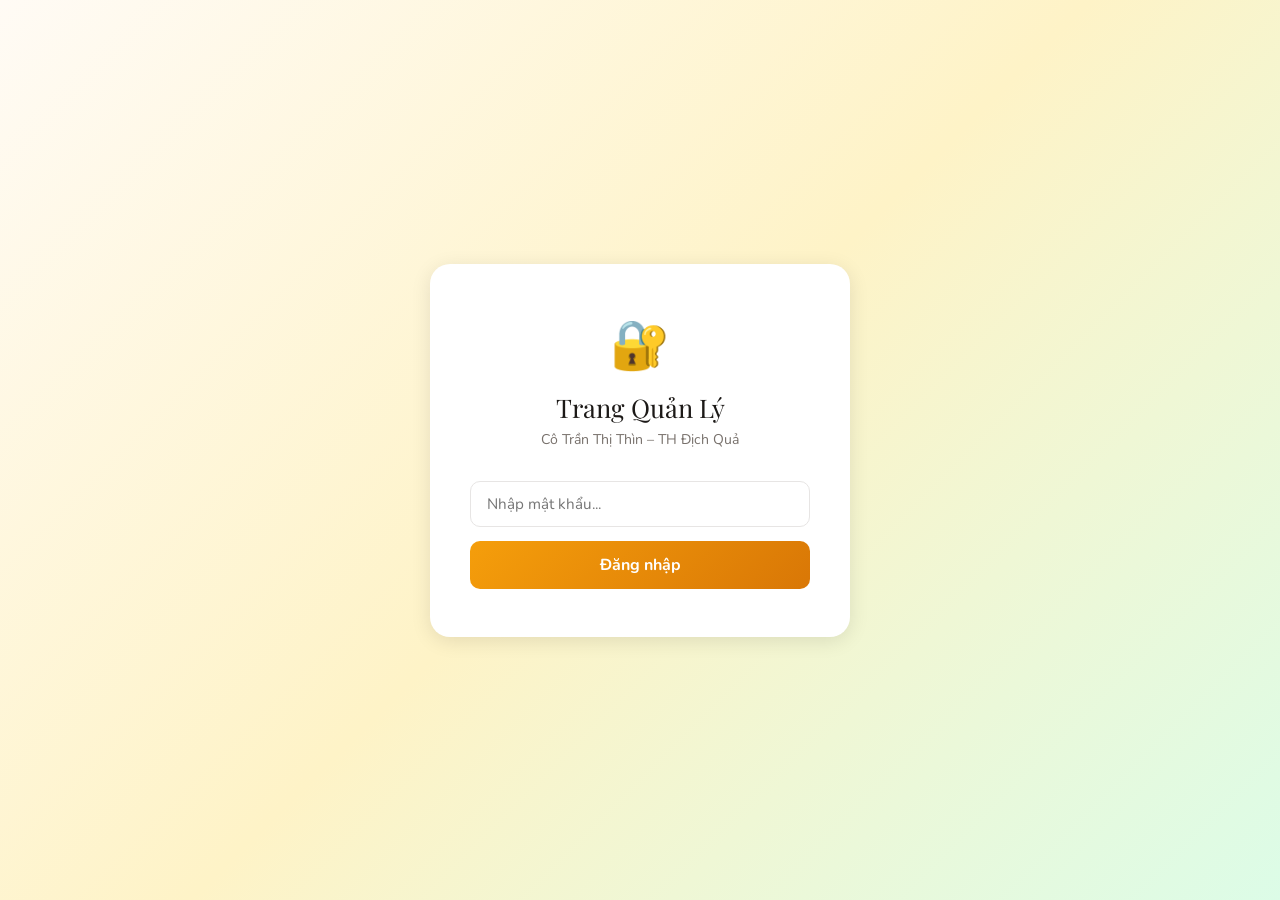
<file: admin.html>
<!DOCTYPE html>
<html lang="vi">
<head>
  <meta charset="UTF-8"/>
  <meta name="viewport" content="width=device-width, initial-scale=1.0"/>
  <title>Quản lý – Cô Thìn</title>
  <link href="https://fonts.googleapis.com/css2?family=Nunito:wght@400;600;700&family=Playfair+Display:wght@700&display=swap" rel="stylesheet"/>
  <style>
    :root {
      --amber:#f59e0b; --amber-dark:#d97706; --green:#16a34a;
      --cream:#fffbf5; --border:#e7e5e4; --text:#1c1917;
      --text-mid:#44403c; --text-light:#78716c;
      --radius:14px; --shadow:0 4px 20px rgba(0,0,0,0.1);
    }
    *{box-sizing:border-box;margin:0;padding:0;}
    body{font-family:'Nunito',sans-serif;background:#f5f5f4;color:var(--text);min-height:100vh;}
    a{text-decoration:none;color:inherit;}

    /* LOGIN */
    .login-wrap{min-height:100vh;display:flex;align-items:center;justify-content:center;background:linear-gradient(135deg,#fffbf5,#fef3c7,#dcfce7);}
    .login-box{background:white;border-radius:20px;padding:48px 40px;width:100%;max-width:420px;box-shadow:var(--shadow);text-align:center;}
    .login-icon{font-size:3rem;margin-bottom:12px;}
    .login-title{font-family:'Playfair Display',serif;font-size:1.6rem;margin-bottom:6px;}
    .login-sub{font-size:0.88rem;color:var(--text-light);margin-bottom:32px;}
    .login-box input{width:100%;padding:12px 16px;border:1.5px solid var(--border);border-radius:10px;font-family:'Nunito',sans-serif;font-size:0.95rem;margin-bottom:14px;outline:none;transition:border-color .2s;}
    .login-box input:focus{border-color:var(--amber);}
    .login-btn{width:100%;padding:13px;background:linear-gradient(135deg,var(--amber),var(--amber-dark));color:white;border:none;border-radius:10px;font-size:1rem;font-weight:700;cursor:pointer;font-family:'Nunito',sans-serif;transition:opacity .2s;}
    .login-btn:hover{opacity:.9;}
    .login-err{color:#ef4444;font-size:0.85rem;margin-top:10px;display:none;}

    /* ADMIN LAYOUT */
    .admin-wrap{display:none;min-height:100vh;}
    .admin-header{background:white;border-bottom:1px solid var(--border);padding:0 24px;height:64px;display:flex;align-items:center;justify-content:space-between;position:sticky;top:0;z-index:100;}
    .admin-brand{display:flex;align-items:center;gap:10px;font-weight:700;font-size:1rem;}
    .admin-brand span{font-size:1.5rem;}
    .admin-header-right{display:flex;align-items:center;gap:12px;}
    .btn-visit{padding:8px 18px;border-radius:20px;background:#fef3c7;color:var(--amber-dark);border:1.5px solid #fde68a;font-size:0.85rem;font-weight:700;cursor:pointer;font-family:'Nunito',sans-serif;}
    .btn-logout{padding:8px 18px;border-radius:20px;background:#fee2e2;color:#dc2626;border:1.5px solid #fecaca;font-size:0.85rem;font-weight:700;cursor:pointer;font-family:'Nunito',sans-serif;}

    .admin-body{max-width:1000px;margin:0 auto;padding:32px 20px;}

    /* TABS */
    .tabs{display:flex;gap:8px;margin-bottom:28px;border-bottom:2px solid var(--border);padding-bottom:0;}
    .tab-btn{padding:10px 20px;border:none;background:none;font-family:'Nunito',sans-serif;font-size:0.9rem;font-weight:700;color:var(--text-light);cursor:pointer;border-bottom:3px solid transparent;margin-bottom:-2px;transition:all .2s;}
    .tab-btn.active{color:var(--amber-dark);border-bottom-color:var(--amber);}

    .tab-content{display:none;}
    .tab-content.active{display:block;}

    /* FORM CARD */
    .form-card{background:white;border-radius:var(--radius);padding:28px;border:1px solid var(--border);margin-bottom:24px;}
    .form-card h3{font-family:'Playfair Display',serif;font-size:1.2rem;margin-bottom:22px;padding-bottom:14px;border-bottom:1px solid var(--border);}
    .fg{margin-bottom:16px;}
    .fg label{display:block;font-size:0.83rem;font-weight:700;color:var(--text-mid);margin-bottom:6px;}
    .fg input,.fg select,.fg textarea{width:100%;padding:10px 14px;border:1.5px solid var(--border);border-radius:10px;font-family:'Nunito',sans-serif;font-size:0.92rem;color:var(--text);background:var(--cream);transition:border-color .2s;resize:vertical;}
    .fg input:focus,.fg select:focus,.fg textarea:focus{outline:none;border-color:var(--amber);background:white;}
    .fg-row{display:grid;grid-template-columns:1fr 1fr;gap:14px;}
    .fg-row3{display:grid;grid-template-columns:1fr 1fr 1fr;gap:14px;}

    .btn-save{padding:12px 28px;background:linear-gradient(135deg,var(--amber),var(--amber-dark));color:white;border:none;border-radius:50px;font-size:0.92rem;font-weight:700;cursor:pointer;font-family:'Nunito',sans-serif;transition:all .2s;box-shadow:0 4px 14px rgba(245,158,11,.35);}
    .btn-save:hover{transform:translateY(-2px);}
    .btn-del{padding:8px 16px;background:#fee2e2;color:#dc2626;border:1.5px solid #fecaca;border-radius:20px;font-size:0.8rem;font-weight:700;cursor:pointer;font-family:'Nunito',sans-serif;}
    .btn-del:hover{background:#fecaca;}

    .save-msg{display:inline-block;margin-left:14px;font-size:0.85rem;color:var(--green);opacity:0;transition:opacity .3s;}
    .save-msg.show{opacity:1;}

    /* POSTS LIST */
    .posts-admin-list{display:flex;flex-direction:column;gap:14px;}
    .post-admin-item{background:white;border-radius:var(--radius);padding:18px 22px;border:1px solid var(--border);display:flex;align-items:flex-start;justify-content:space-between;gap:16px;}
    .post-admin-info{flex:1;}
    .post-admin-title{font-weight:700;margin-bottom:4px;}
    .post-admin-meta{font-size:0.8rem;color:var(--text-light);}
    .post-admin-badge{font-size:0.72rem;font-weight:700;padding:2px 10px;border-radius:10px;display:inline-block;margin-right:6px;}
    .post-admin-actions{display:flex;gap:8px;align-items:center;flex-shrink:0;}

    /* JSON EXPORT */
    .json-box{background:#1c1917;border-radius:var(--radius);padding:20px;color:#a8a29e;font-family:monospace;font-size:0.82rem;max-height:400px;overflow:auto;white-space:pre-wrap;word-break:break-all;}
    .btn-copy{padding:10px 22px;background:white;border:1.5px solid var(--border);border-radius:50px;font-size:0.85rem;font-weight:700;cursor:pointer;font-family:'Nunito',sans-serif;transition:all .2s;}
    .btn-copy:hover{border-color:var(--amber);color:var(--amber-dark);}
    .instruction-box{background:#fef3c7;border:1.5px solid #fde68a;border-radius:var(--radius);padding:20px;margin-bottom:20px;}
    .instruction-box h4{color:var(--amber-dark);margin-bottom:10px;}
    .instruction-box ol{padding-left:20px;font-size:0.9rem;color:var(--text-mid);line-height:2;}
    .instruction-box code{background:#fff;padding:2px 8px;border-radius:6px;font-family:monospace;font-size:0.85rem;border:1px solid #fde68a;}

    .empty-state{text-align:center;padding:40px;color:var(--text-light);font-size:0.95rem;}
    .empty-state div{font-size:2.5rem;margin-bottom:10px;}

    @media(max-width:600px){
      .fg-row,.fg-row3{grid-template-columns:1fr;}
      .login-box{padding:32px 24px;}
      .admin-body{padding:20px 14px;}
    }
  </style>
</head>
<body>

<!-- LOGIN SCREEN -->
<div class="login-wrap" id="loginWrap">
  <div class="login-box">
    <div class="login-icon">🔐</div>
    <div class="login-title">Trang Quản Lý</div>
    <div class="login-sub">Cô Trần Thị Thìn – TH Địch Quả</div>
    <input type="password" id="pwInput" placeholder="Nhập mật khẩu..." onkeydown="if(event.key==='Enter')doLogin()"/>
    <button class="login-btn" onclick="doLogin()">Đăng nhập</button>
    <div class="login-err" id="loginErr">❌ Mật khẩu không đúng!</div>
  </div>
</div>

<!-- ADMIN SCREEN -->
<div class="admin-wrap" id="adminWrap">
  <header class="admin-header">
    <div class="admin-brand"><span>🌸</span> Quản lý – Cô Thìn</div>
    <div class="admin-header-right">
      <button class="btn-visit" onclick="window.open('index.html','_blank')">🌐 Xem website</button>
      <button class="btn-logout" onclick="doLogout()">Đăng xuất</button>
    </div>
  </header>

  <div class="admin-body">
    <!-- TABS -->
    <div class="tabs">
      <button class="tab-btn active" onclick="switchTab('tab-new')">✏️ Đăng bài mới</button>
      <button class="tab-btn" onclick="switchTab('tab-manage')">📋 Quản lý bài đăng</button>
      <button class="tab-btn" onclick="switchTab('tab-export')">💾 Xuất & Cập nhật</button>
    </div>

    <!-- TAB 1: ĐĂNG BÀI MỚI -->
    <div class="tab-content active" id="tab-new">
      <div class="form-card">
        <h3>✏️ Tạo bài đăng mới</h3>
        <div class="fg-row">
          <div class="fg">
            <label>Loại bài đăng *</label>
            <select id="fCategory">
              <option value="Giáo án">📋 Giáo án</option>
              <option value="Chia sẻ">💡 Chia sẻ kinh nghiệm</option>
              <option value="Thông báo">📢 Thông báo</option>
            </select>
          </div>
          <div class="fg">
            <label>Icon / Emoji *</label>
            <input type="text" id="fThumb" placeholder="📝" value="📝"/>
          </div>
        </div>
        <div class="fg">
          <label>Tiêu đề bài đăng *</label>
          <input type="text" id="fTitle" placeholder="Vd: Giáo án Toán lớp 4 – Bài 5: Phép cộng..."/>
        </div>
        <div class="fg-row3">
          <div class="fg">
            <label>Môn học</label>
            <select id="fSubject">
              <option value="Toán">Toán</option>
              <option value="Tiếng Việt">Tiếng Việt</option>
              <option value="Tất cả">Tất cả</option>
            </select>
          </div>
          <div class="fg">
            <label>Lớp</label>
            <select id="fGrade">
              <option value="Lớp 4">Lớp 4</option>
              <option value="Lớp 5">Lớp 5</option>
              <option value="Lớp 4, Lớp 5">Lớp 4 & 5</option>
              <option value="Tất cả">Tất cả</option>
            </select>
          </div>
          <div class="fg">
            <label>Ngày đăng</label>
            <input type="date" id="fDate"/>
          </div>
        </div>
        <div class="fg">
          <label>Tóm tắt ngắn (hiện ngoài thẻ bài) *</label>
          <input type="text" id="fSummary" placeholder="Mô tả ngắn gọn nội dung bài..."/>
        </div>
        <div class="fg">
          <label>Nội dung chi tiết *</label>
          <textarea id="fContent" rows="10" placeholder="Nhập nội dung đầy đủ của bài đăng...&#10;Có thể dùng xuống dòng bình thường."></textarea>
        </div>
        <div class="fg">
          <label>Tags (phân cách bằng dấu phẩy)</label>
          <input type="text" id="fTags" placeholder="Toán, Lớp 4, Giáo án, Phép cộng"/>
        </div>
        <div style="display:flex;align-items:center;gap:0;">
          <button class="btn-save" onclick="addPost()">💾 Lưu bài đăng</button>
          <span class="save-msg" id="saveMsg">✅ Đã lưu!</span>
        </div>
      </div>
    </div>

    <!-- TAB 2: QUẢN LÝ -->
    <div class="tab-content" id="tab-manage">
      <div class="form-card">
        <h3>📋 Danh sách bài đăng (<span id="postCount">0</span> bài)</h3>
        <div class="posts-admin-list" id="postsAdminList"></div>
      </div>
    </div>

    <!-- TAB 3: XUẤT & CẬP NHẬT -->
    <div class="tab-content" id="tab-export">
      <div class="instruction-box">
        <h4>📖 Hướng dẫn cập nhật website</h4>
        <ol>
          <li>Nhấn nút <strong>"📋 Sao chép nội dung"</strong> bên dưới</li>
          <li>Mở GitHub → vào repo <code>co-thin-website</code></li>
          <li>Nhấn vào file <code>data.json</code> → nhấn biểu tượng ✏️ <strong>Edit</strong></li>
          <li>Xoá toàn bộ nội dung cũ → Dán (<code>Ctrl+V</code>) nội dung mới vào</li>
          <li>Nhấn <strong>"Commit changes"</strong> → chờ 1–2 phút là website tự cập nhật!</li>
        </ol>
      </div>
      <div class="form-card">
        <h3>💾 Nội dung file data.json mới</h3>
        <div style="display:flex;gap:10px;margin-bottom:16px;">
          <button class="btn-copy" onclick="copyJSON()">📋 Sao chép nội dung</button>
          <button class="btn-copy" onclick="downloadJSON()">⬇️ Tải xuống data.json</button>
        </div>
        <div class="json-box" id="jsonBox"></div>
      </div>
    </div>
  </div>
</div>

<script>
// ===== CONFIG =====
const ADMIN_PASSWORD = 'cothin2025'; // ← Đổi mật khẩu tại đây

// ===== STATE =====
let jsonData = null;

// ===== LOGIN =====
function doLogin() {
  const pw = document.getElementById('pwInput').value;
  if (pw === ADMIN_PASSWORD) {
    document.getElementById('loginWrap').style.display = 'none';
    document.getElementById('adminWrap').style.display = 'block';
    loadAdminData();
  } else {
    const err = document.getElementById('loginErr');
    err.style.display = 'block';
    setTimeout(() => err.style.display = 'none', 2500);
  }
}

function doLogout() {
  if (confirm('Bạn có chắc muốn đăng xuất?')) {
    document.getElementById('adminWrap').style.display = 'none';
    document.getElementById('loginWrap').style.display = 'flex';
    document.getElementById('pwInput').value = '';
  }
}

// ===== LOAD DATA =====
async function loadAdminData() {
  // Ưu tiên dữ liệu đã lưu trong session, sau đó mới fetch
  const saved = sessionStorage.getItem('adminData');
  if (saved) {
    jsonData = JSON.parse(saved);
  } else {
    try {
      const res = await fetch('data.json');
      jsonData = await res.json();
    } catch(e) {
      jsonData = { teacher:{}, posts:[], lessons:[], gallery:[], announcements:[], schedule:[] };
    }
  }
  // Set ngày mặc định = hôm nay
  document.getElementById('fDate').value = new Date().toISOString().split('T')[0];
  refreshAdminUI();
}

function saveToSession() {
  sessionStorage.setItem('adminData', JSON.stringify(jsonData));
}

// ===== ADD POST =====
function addPost() {
  const title   = document.getElementById('fTitle').value.trim();
  const summary = document.getElementById('fSummary').value.trim();
  const content = document.getElementById('fContent').value.trim();
  if (!title || !summary || !content) {
    alert('Vui lòng điền đầy đủ: Tiêu đề, Tóm tắt và Nội dung!');
    return;
  }
  const tagsRaw = document.getElementById('fTags').value;
  const tags = tagsRaw ? tagsRaw.split(',').map(t => t.trim()).filter(Boolean) : [];
  const maxId = jsonData.posts.length > 0 ? Math.max(...jsonData.posts.map(p => p.id)) : 0;
  const newPost = {
    id:       maxId + 1,
    title:    title,
    category: document.getElementById('fCategory').value,
    subject:  document.getElementById('fSubject').value,
    grade:    document.getElementById('fGrade').value,
    date:     document.getElementById('fDate').value,
    author:   jsonData.teacher.name || 'Trần Thị Thìn',
    thumbnail:document.getElementById('fThumb').value || '📝',
    summary:  summary,
    content:  content,
    tags:     tags
  };
  jsonData.posts.unshift(newPost); // thêm vào đầu danh sách
  saveToSession();
  refreshAdminUI();
  // Reset form
  document.getElementById('fTitle').value = '';
  document.getElementById('fSummary').value = '';
  document.getElementById('fContent').value = '';
  document.getElementById('fTags').value = '';
  document.getElementById('fThumb').value = '📝';
  // Hiện thông báo
  const msg = document.getElementById('saveMsg');
  msg.classList.add('show');
  setTimeout(() => msg.classList.remove('show'), 2000);
}

// ===== DELETE POST =====
function deletePost(id) {
  if (!confirm('Bạn có chắc muốn xoá bài này?')) return;
  jsonData.posts = jsonData.posts.filter(p => p.id !== id);
  saveToSession();
  refreshAdminUI();
}

// ===== REFRESH UI =====
function refreshAdminUI() {
  renderAdminPosts();
  renderJSONBox();
  document.getElementById('postCount').textContent = jsonData.posts.length;
}

function renderAdminPosts() {
  const list = document.getElementById('postsAdminList');
  if (jsonData.posts.length === 0) {
    list.innerHTML = '<div class="empty-state"><div>📭</div>Chưa có bài đăng nào. Hãy tạo bài đầu tiên!</div>';
    return;
  }
  list.innerHTML = jsonData.posts.map(p => {
    const cc = p.category === 'Giáo án' ? 'giaoan' : p.category === 'Chia sẻ' ? 'chiase' : 'thongbao';
    const bgMap = {giaoan:'#fef3c7',chiase:'#dcfce7',thongbao:'#e0f2fe'};
    const clMap = {giaoan:'#b45309',chiase:'#15803d',thongbao:'#0369a1'};
    const dateStr = new Date(p.date).toLocaleDateString('vi-VN');
    return `
      <div class="post-admin-item">
        <div class="post-admin-info">
          <span class="post-admin-badge" style="background:${bgMap[cc]};color:${clMap[cc]}">${p.category}</span>
          <div class="post-admin-title">${p.thumbnail} ${p.title}</div>
          <div class="post-admin-meta">📅 ${dateStr} &nbsp;|&nbsp; 🎓 ${p.grade} &nbsp;|&nbsp; 📚 ${p.subject}</div>
        </div>
        <div class="post-admin-actions">
          <button class="btn-del" onclick="deletePost(${p.id})">🗑️ Xoá</button>
        </div>
      </div>`;
  }).join('');
}

function renderJSONBox() {
  document.getElementById('jsonBox').textContent = JSON.stringify(jsonData, null, 2);
}

// ===== COPY / DOWNLOAD =====
function copyJSON() {
  const text = JSON.stringify(jsonData, null, 2);
  navigator.clipboard.writeText(text).then(() => {
    alert('✅ Đã sao chép! Giờ vào GitHub dán vào file data.json rồi Commit là xong.');
  }).catch(() => {
    // fallback
    const el = document.createElement('textarea');
    el.value = text;
    document.body.appendChild(el);
    el.select();
    document.execCommand('copy');
    document.body.removeChild(el);
    alert('✅ Đã sao chép!');
  });
}

function downloadJSON() {
  const blob = new Blob([JSON.stringify(jsonData, null, 2)], {type:'application/json'});
  const url = URL.createObjectURL(blob);
  const a = document.createElement('a');
  a.href = url; a.download = 'data.json';
  a.click();
  URL.revokeObjectURL(url);
}

// ===== TABS =====
function switchTab(id) {
  document.querySelectorAll('.tab-content').forEach(t => t.classList.remove('active'));
  document.querySelectorAll('.tab-btn').forEach(b => b.classList.remove('active'));
  document.getElementById(id).classList.add('active');
  event.currentTarget.classList.add('active');
  if (id === 'tab-export') renderJSONBox();
}
</script>
</body>
</html>
</file>
